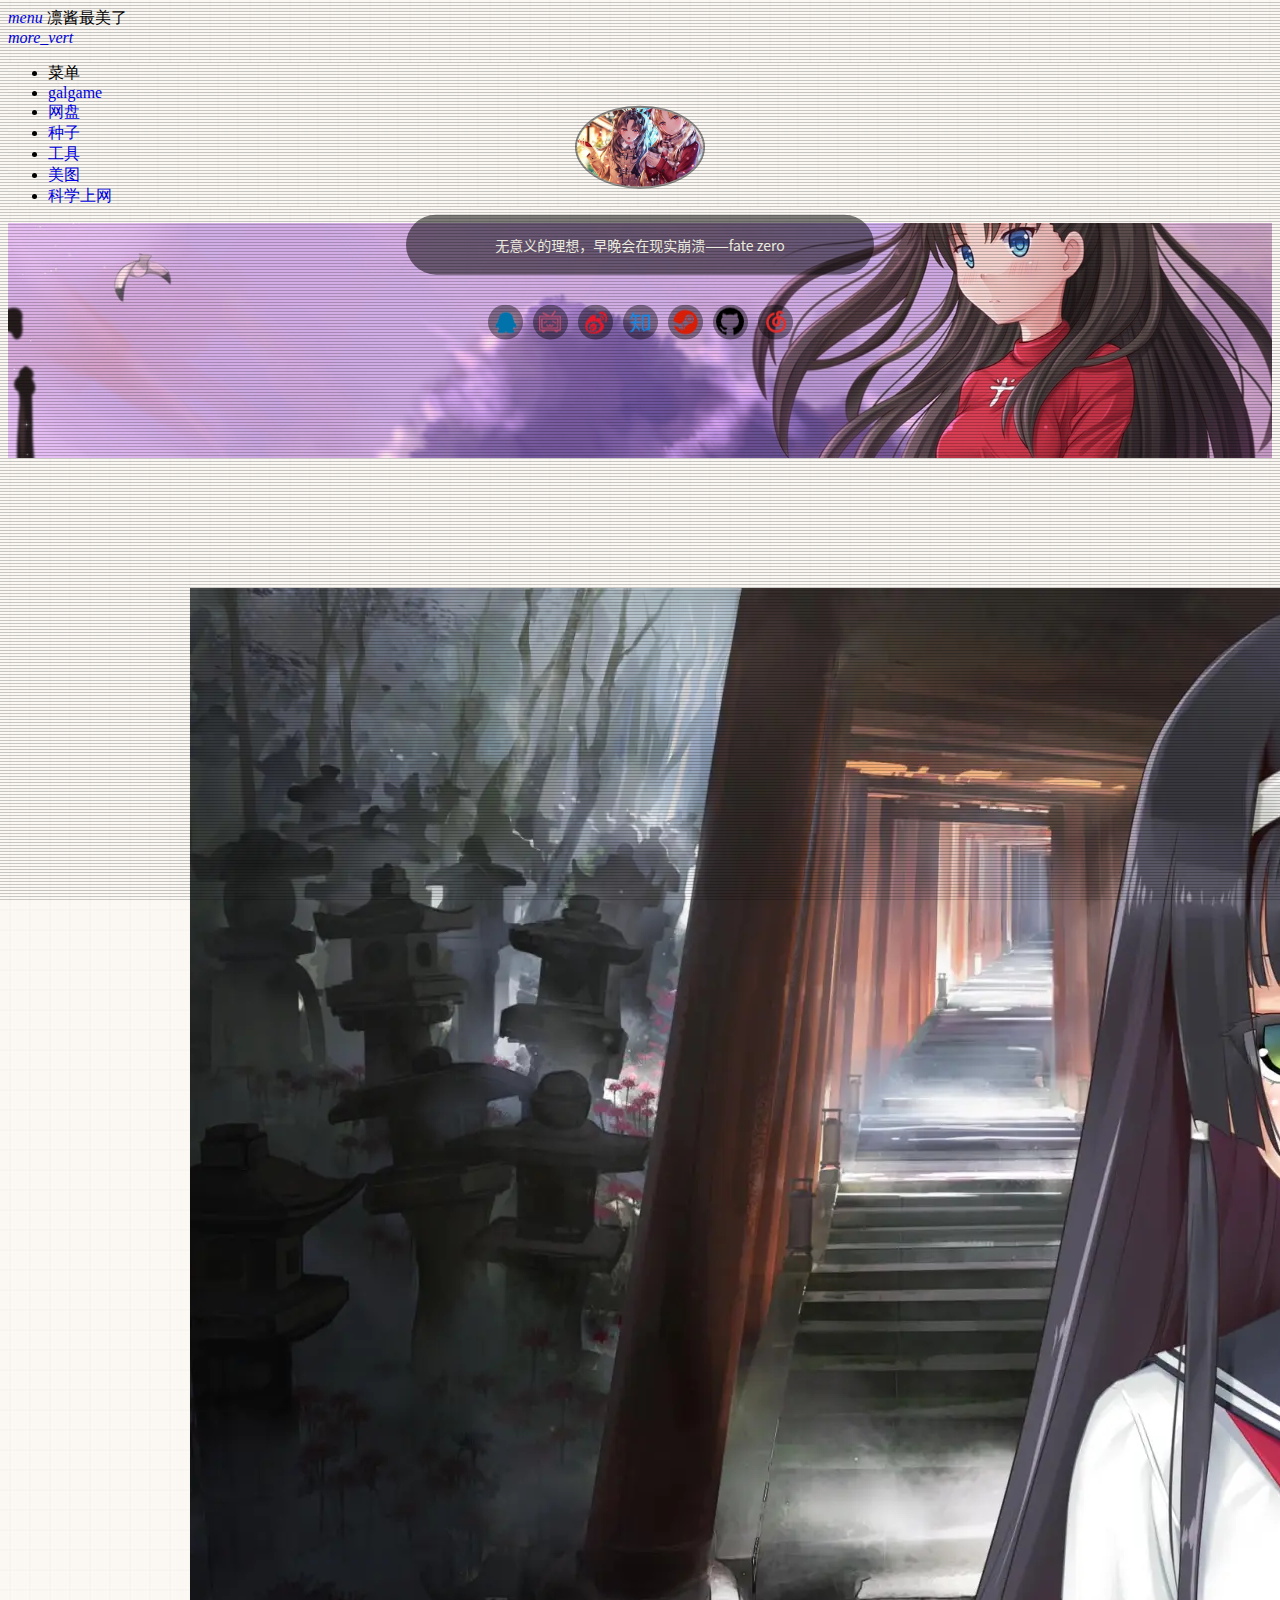
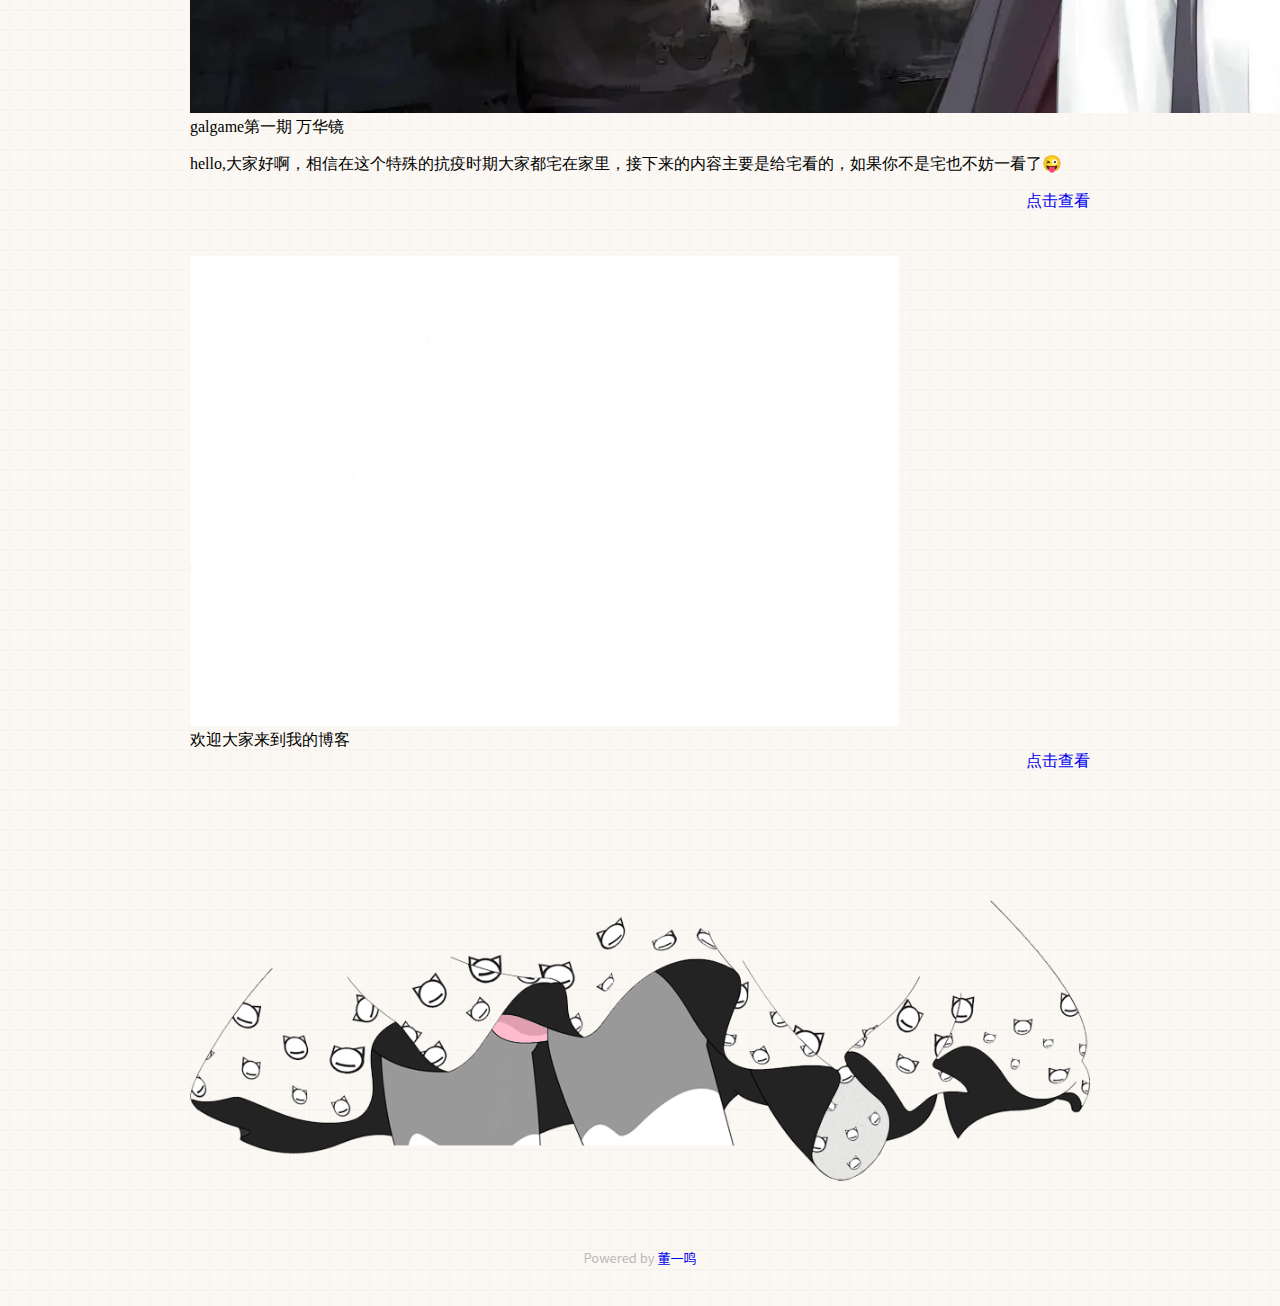
<file: index.html>
<!DOCTYPE html>
<html lang="en">
<head>
    <meta charset="UTF-8">
    <title>凛酱最美了</title>
    <meta name="viewport" content="width=device-width, initial-scale=1.0,maximum-scale=1.0, user-scalable=no"/>
    <meta http-equiv="X-UA-Compatible" content="IE=edge,chrome=1"/>
    <meta name="renderer" content="webkit">
    <meta http-equiv="Cache-Control" content="no-siteapp"/>
    <link rel="stylesheet" href="/styles/main.css">
    <link rel="stylesheet" href="//cdnjs.loli.net/ajax/libs/mdui/0.4.3/css/mdui.min.css">
    <link rel="stylesheet" href="/media/css/index.css">
    <link rel="stylesheet" href="/media/live2d/css/live2d.css" />
    
    <style>
        #centerbg{
            background-image: url(‪C:\Users\dell\Pictures\0 (1).jpg);
        }
    </style>
</head>
<body class=" mdui-loaded">
<header class="mdui-toolbar mdui-color-theme mdui-appbar-fixed mdui-appbar-scroll-toolbar-hide" style="z-index: 1000">
    <a href="javascript:;" mdui-drawer="{target: '#left-drawer',overlay:true}" class="mdui-btn mdui-btn-icon"><i class="mdui-icon material-icons">menu</i></a>
    <span class="mdui-typo-title">凛酱最美了</span>
    <div class="mdui-toolbar-spacer"></div>
<!--    <a href="javascript:history.go(0);" class="mdui-btn mdui-btn-icon"><i class="mdui-icon material-icons">search</i></a>-->
    <a href="javascript:;" class="mdui-btn mdui-btn-icon"><i class="mdui-icon material-icons">more_vert</i></a>
</header>
<div class="meteor">
    <div class="red" style="left:600px;"></div>
    <div class="orange" style="left:700px;"></div>
    <div class="yellow" style="left:900px;"></div>
    <div class="green" style="left:1100px;"></div>
    <div class="cyan" style="left:1260px;"></div>
    <div class="blue" style="left:1400px;"></div>
    <div class="purple" style="left:1500px;"></div>
    <div class="red" style="left:0px;"></div>
    <div class="orange" style="left:100px;"></div>
    <div class="yellow" style="left:300px;"></div>
    <div class="green" style="left:500px;"></div>
    <div class="cyan" style="left:660px;"></div>
    <div class="blue" style="left:800px;"></div>
    <div class="purple" style="left:900px;"></div>
    <div class="red" style="left:1200px;"></div>
    <div class="orange" style="left:1300px;"></div>
    <div class="yellow" style="left:1500px;"></div>
    <div class="green" style="left:1700px;"></div>
    <div class="cyan" style="left:1860px;"></div>
    <div class="blue" style="left:2000px;"></div>
    <div class="purple" style="left:2100px;"></div>
</div>
<div class="mdui-drawer mdui-color-white mdui-drawer-full-height mdui-drawer-close" id="left-drawer">
    <ul class="mdui-list">
        <li class="mdui-subheader">菜单</li>
        
        <li class="mdui-list-item mdui-ripple">
            <a href="/" class="mdui-list-item-content">galgame</a>
        </li>
        
        <li class="mdui-list-item mdui-ripple">
            <a href="/archives" class="mdui-list-item-content">网盘</a>
        </li>
        
        <li class="mdui-list-item mdui-ripple">
            <a href="/tags" class="mdui-list-item-content">种子</a>
        </li>
        
        <li class="mdui-list-item mdui-ripple">
            <a href="/post/about" class="mdui-list-item-content">工具</a>
        </li>
        
        <li class="mdui-list-item mdui-ripple">
            <a href="https://afgh28.github.io/archives" class="mdui-list-item-content">美图</a>
        </li>
        
        <li class="mdui-list-item mdui-ripple">
            <a href="https://afgh28.github.io/archives" class="mdui-list-item-content">科学上网</a>
        </li>
        
    </ul>
</div>

<div class="headertop filter-grid" style="height: auto">
    <figure id="centerbg" class="centerbg" style="">
        <div class="focusinfo">
            <div class="header-tou">
                <a href=">">
                    <img src="/images/avatar.png">
                </a>
            </div>
            <div class="header-info">
                <p>无意义的理想，早晚会在现实崩溃——fate zero</p>
            </div>
            <div class="top-social">
                
                <li>
                    <a href="http://im.qq.com" target="_blank" title="Initiate chat ?">
                        <div class="www" id="qq"></div>
                    </a>
                </li>
                
                
                <li>
                    <a href="http://www.bilibili.com" target="_blank" class="social-bili" title="bilibili">
                        <div class="www" id="bilibili"></div>
                    </a>
                </li>
                
                
                <li>
                    <a href="http://www.weibo.com" target="_blank" class="social-bili" title="weibo">
                        <div class="www" id="weibo"></div>
                    </a>
                </li>
                
                 
                <li>
                    <a href="https://www.zhihu.com" target="_blank" class="social-bili" title="zhihu">
                        <div class="www" id="zhihu"></div>
                    </a>
                </li>
                
                
                <li>
                    <a href="https://store.steampowered.com" target="_blank" class="social-wangyiyun" title="Twitter">
                        <div class="www" id="steam"></div>
                    </a>
                </li>
                
                
                <li>
                    <a href="https://www.github.com" target="_blank" class="social-wangyiyun" title="Twitter">
                        <div class="www" id="github"></div>
                    </a>
                </li>
                
                
                <li>
                    <a href="http://music.163.com" target="_blank" class="social-wangyiyun" title="Twitter">
                        <div class="www" id="wangyiyun"></div>
                    </a>
                </li>
                
                

            </div>
        </div>
    </figure>
</div>
<div class="mdui-container">
    <div class="mdui-row mdui-row-gapless">
        <div class="k-container">
            <div class="head_card-offset"></div>
            <div class="head_card-offset"></div>
            
    <div class="mdui-card">
        <div class="mdui-card-media">
            <img src="https://afgh28.github.io/post-images/galgame-di-yi-qi-wan-hua-jing.webp"/>
            <div class="mdui-card-media-covered">
                <div class="mdui-card-primary">
                    <div class="mdui-card-primary-title">galgame第一期 万华镜</div>
                    <div class="mdui-card-primary-subtitle"><p>hello,大家好啊，相信在这个特殊的抗疫时期大家都宅在家里，接下来的内容主要是给宅看的，如果你不是宅也不妨一看了😜</p>
</div>
                </div>
                <div class="mdui-card-actions" style="float:right;">
                    <a href="https://afgh28.github.io/post/galgame-di-yi-qi-wan-hua-jing/" class="mdui-btn mdui-ripple mdui-ripple-white">点击查看</a>
                </div>
            </div>
        </div>
    </div>
    <div class="head_card-offset"></div>

    <div class="mdui-card">
        <div class="mdui-card-media">
            <img src="https://afgh28.github.io/media/img/bai.jpg"/>
            <div class="mdui-card-media-covered">
                <div class="mdui-card-primary">
                    <div class="mdui-card-primary-title">欢迎大家来到我的博客</div>
                    <div class="mdui-card-primary-subtitle"></div>
                </div>
                <div class="mdui-card-actions" style="float:right;">
                    <a href="https://afgh28.github.io/post/huan-ying-da-jia-lai-dao-wo-de-bo-ke/" class="mdui-btn mdui-ripple mdui-ripple-white">点击查看</a>
                </div>
            </div>
        </div>
    </div>
    <div class="head_card-offset"></div>


        </div>
    </div>
    <div class="mdui-row">
    </div>
</div>
<footer class="mdui-container footer ">
    <div class="head_card-offset"></div>
    <div class="mdui-row mdui-row-gapless">
        <div class="k-container">
            <img width="100%" src="/media/img/skirt.png">
        </div>
    </div>

    <div class="site-info">
        Powered by <a href="https://user.qzone.qq.com/2894162119/infocenter" target="_blank">董一鸣</a>
    </div>
</footer>
<div id="landlord" style="left:5px;bottom:0px;">
    <div class="message" style="opacity:0"></div>
    <canvas id="live2d" width="500" height="560" class="live2d"></canvas>
    <div class="live_talk_input_body">
        <div class="live_talk_input_name_body">
            <input name="name" type="text" class="live_talk_name white_input" id="AIuserName" autocomplete="off" placeholder="你的名字" />
        </div>
        <div class="live_talk_input_text_body">
            <input name="talk" type="text" class="live_talk_talk white_input" id="AIuserText" autocomplete="off" placeholder="要和我聊什么呀？"/>
            <button type="button" class="live_talk_send_btn" id="talk_send">发送</button>
        </div>
    </div>
    <input name="live_talk" id="live_talk" value="1" type="hidden" />
    <div class="live_ico_box">
        <div class="live_ico_item type_info" id="showInfoBtn"></div>
        <div class="live_ico_item type_talk" id="showTalkBtn"></div>
        <div class="live_ico_item type_music" id="musicButton"></div>
        <div class="live_ico_item type_youdu" id="youduButton"></div>
        <div class="live_ico_item type_quit" id="hideButton"></div>
        <input name="live_statu_val" id="live_statu_val" value="0" type="hidden" />
        <audio src="" style="display:none;" id="live2d_bgm" data-bgm="0" preload="none"></audio>
        <input name="live2dBGM" value="https://img.apa70.com/123.mp3" type="hidden">
        <input name="live2dBGM" value="https://img.apa70.com/123.mp3" type="hidden">
        <input id="duType" value="douqilai,l2d_caihong" type="hidden">
    </div>
</div>
<div id="open_live2d">召唤伊斯特瓦尔</div>
<script>
    var message_Path = '/media/live2d/';//资源目录，如果目录不对请更改
    var talkAPI = "";//如果有类似图灵机器人的聊天接口请填写接口路径
</script>
<!--<script src="/media/js/jquery-3.3.1.min.js"></script>-->
<script src="//apps.bdimg.com/libs/jquery/2.1.4/jquery.min.js"></script>
<script type="text/javascript" src="/media/live2d/js/live2d.js"></script>
<script type="text/javascript" src="/media/live2d/js/message.js"></script>

</body>
<script src="//cdnjs.loli.net/ajax/libs/mdui/0.4.3/js/mdui.min.js"></script>
<script src="/media/js/index.js"></script>
</html>
</file>
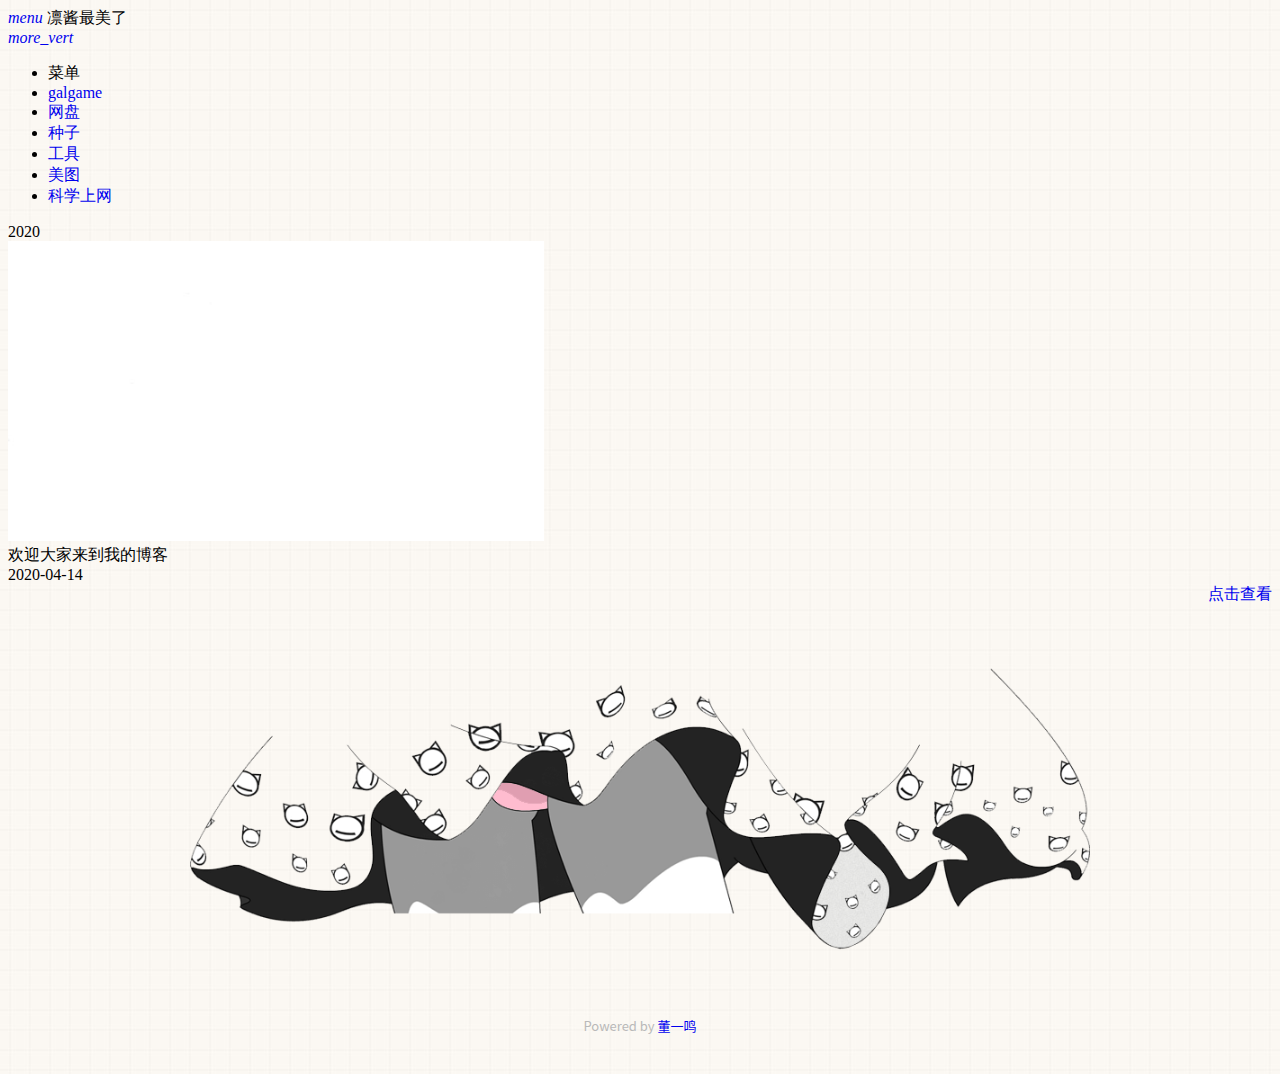
<file: archives/index.html>
<!DOCTYPE html>
<html lang="en">
<head>
    <meta charset="UTF-8">
    <title>凛酱最美了</title>
    <meta name="viewport" content="width=device-width, initial-scale=1.0,maximum-scale=1.0, user-scalable=no"/>
    <meta http-equiv="X-UA-Compatible" content="IE=edge,chrome=1"/>
    <meta name="renderer" content="webkit">
    <meta http-equiv="Cache-Control" content="no-siteapp"/>
    <link rel="stylesheet" href="/styles/main.css">
    <link rel="stylesheet" href="//cdnjs.loli.net/ajax/libs/mdui/0.4.3/css/mdui.min.css">
    <link rel="stylesheet" href="/media/live2d/css/live2d.css" />
    
</head>
<body class=" mdui-appbar-with-toolbar  mdui-theme-primary-pink mdui-theme-accent-pink">
<header class="mdui-toolbar mdui-color-pink mdui-appbar-fixed mdui-appbar-scroll-toolbar-hide" style="z-index: 1000">
    <a href="javascript:;" mdui-drawer="{target: '#left-drawer',overlay:true}" class="mdui-btn mdui-btn-icon"><i class="mdui-icon material-icons">menu</i></a>
    <span class="mdui-typo-title">凛酱最美了</span>
    <div class="mdui-toolbar-spacer"></div>
<!--    <a href="javascript:history.go(0);" class="mdui-btn mdui-btn-icon"><i class="mdui-icon material-icons">search</i></a>-->
    <a href="javascript:;" class="mdui-btn mdui-btn-icon"><i class="mdui-icon material-icons">more_vert</i></a>
</header>

<div class="mdui-drawer mdui-color-white mdui-drawer-full-height mdui-drawer-close" id="left-drawer">
    <ul class="mdui-list">
        <li class="mdui-subheader">菜单</li>
        
        <li class="mdui-list-item mdui-ripple">
            <a href="/" class="mdui-list-item-content">galgame</a>
        </li>
        
        <li class="mdui-list-item mdui-ripple">
            <a href="/archives" class="mdui-list-item-content">网盘</a>
        </li>
        
        <li class="mdui-list-item mdui-ripple">
            <a href="/tags" class="mdui-list-item-content">种子</a>
        </li>
        
        <li class="mdui-list-item mdui-ripple">
            <a href="/post/about" class="mdui-list-item-content">工具</a>
        </li>
        
        <li class="mdui-list-item mdui-ripple">
            <a href="https://afgh28.github.io/archives" class="mdui-list-item-content">美图</a>
        </li>
        
        <li class="mdui-list-item mdui-ripple">
            <a href="https://afgh28.github.io/archives" class="mdui-list-item-content">科学上网</a>
        </li>
        
    </ul>
</div>

<div class="mdui-container">
    <div class="mdui-row">
        <div class="mdui-col-md-10 mdui-col-offset-md-1 ">
            
            
                <div class="mdui-typo-display-1 mdui-m-b-2 mdui-m-l-1">
                    <div class="mdui-row">
                        <div class="mdui-col-xs-12">2020</div>
                    </div>
                    <div class="mdui-row">
                        
                        
                            <div class="mdui-col-xs-6 mdui-p-a-1">
                                <div class="mdui-card">
                                    <div class="mdui-card-media">
                                        <img width=536px height=300px src="/media/img/bai.jpg"/>
                                        <div class="mdui-card-primary">
                                            <div class="mdui-card-primary-title">欢迎大家来到我的博客</div>
                                            <div class="mdui-card-primary-subtitle">2020-04-14</div>
                                        </div>
                                    </div>
                                    <div class="mdui-card-actions" style="float:right;">
                                        <a href="https://afgh28.github.io/post/huan-ying-da-jia-lai-dao-wo-de-bo-ke/" class="mdui-btn mdui-color-theme-accent mdui-ripple">点击查看</a>
                                    </div>
                                </div>
                            </div>
                        
                        
                    </div>
                </div>
            
        </div>
    </div>
    <div class="mdui-row">
        

    </div>
</div>
<footer class="mdui-container footer ">
    <div class="head_card-offset"></div>
    <div class="mdui-row mdui-row-gapless">
        <div class="k-container">
            <img width="100%" src="/media/img/skirt.png">
        </div>
    </div>

    <div class="site-info">
        Powered by <a href="https://user.qzone.qq.com/2894162119/infocenter" target="_blank">董一鸣</a>
    </div>
</footer>
<div id="landlord" style="left:5px;bottom:0px;">
    <div class="message" style="opacity:0"></div>
    <canvas id="live2d" width="500" height="560" class="live2d"></canvas>
    <div class="live_talk_input_body">
        <div class="live_talk_input_name_body">
            <input name="name" type="text" class="live_talk_name white_input" id="AIuserName" autocomplete="off" placeholder="你的名字" />
        </div>
        <div class="live_talk_input_text_body">
            <input name="talk" type="text" class="live_talk_talk white_input" id="AIuserText" autocomplete="off" placeholder="要和我聊什么呀？"/>
            <button type="button" class="live_talk_send_btn" id="talk_send">发送</button>
        </div>
    </div>
    <input name="live_talk" id="live_talk" value="1" type="hidden" />
    <div class="live_ico_box">
        <div class="live_ico_item type_info" id="showInfoBtn"></div>
        <div class="live_ico_item type_talk" id="showTalkBtn"></div>
        <div class="live_ico_item type_music" id="musicButton"></div>
        <div class="live_ico_item type_youdu" id="youduButton"></div>
        <div class="live_ico_item type_quit" id="hideButton"></div>
        <input name="live_statu_val" id="live_statu_val" value="0" type="hidden" />
        <audio src="" style="display:none;" id="live2d_bgm" data-bgm="0" preload="none"></audio>
        <input name="live2dBGM" value="https://img.apa70.com/123.mp3" type="hidden">
        <input name="live2dBGM" value="https://img.apa70.com/123.mp3" type="hidden">
        <input id="duType" value="douqilai,l2d_caihong" type="hidden">
    </div>
</div>
<div id="open_live2d">召唤伊斯特瓦尔</div>
<script>
    var message_Path = '/media/live2d/';//资源目录，如果目录不对请更改
    var talkAPI = "";//如果有类似图灵机器人的聊天接口请填写接口路径
</script>
<!--<script src="/media/js/jquery-3.3.1.min.js"></script>-->
<script src="//apps.bdimg.com/libs/jquery/2.1.4/jquery.min.js"></script>
<script type="text/javascript" src="/media/live2d/js/live2d.js"></script>
<script type="text/javascript" src="/media/live2d/js/message.js"></script>

</body>
<script src="//cdnjs.loli.net/ajax/libs/mdui/0.4.3/js/mdui.min.js"></script>
</html>
</file>
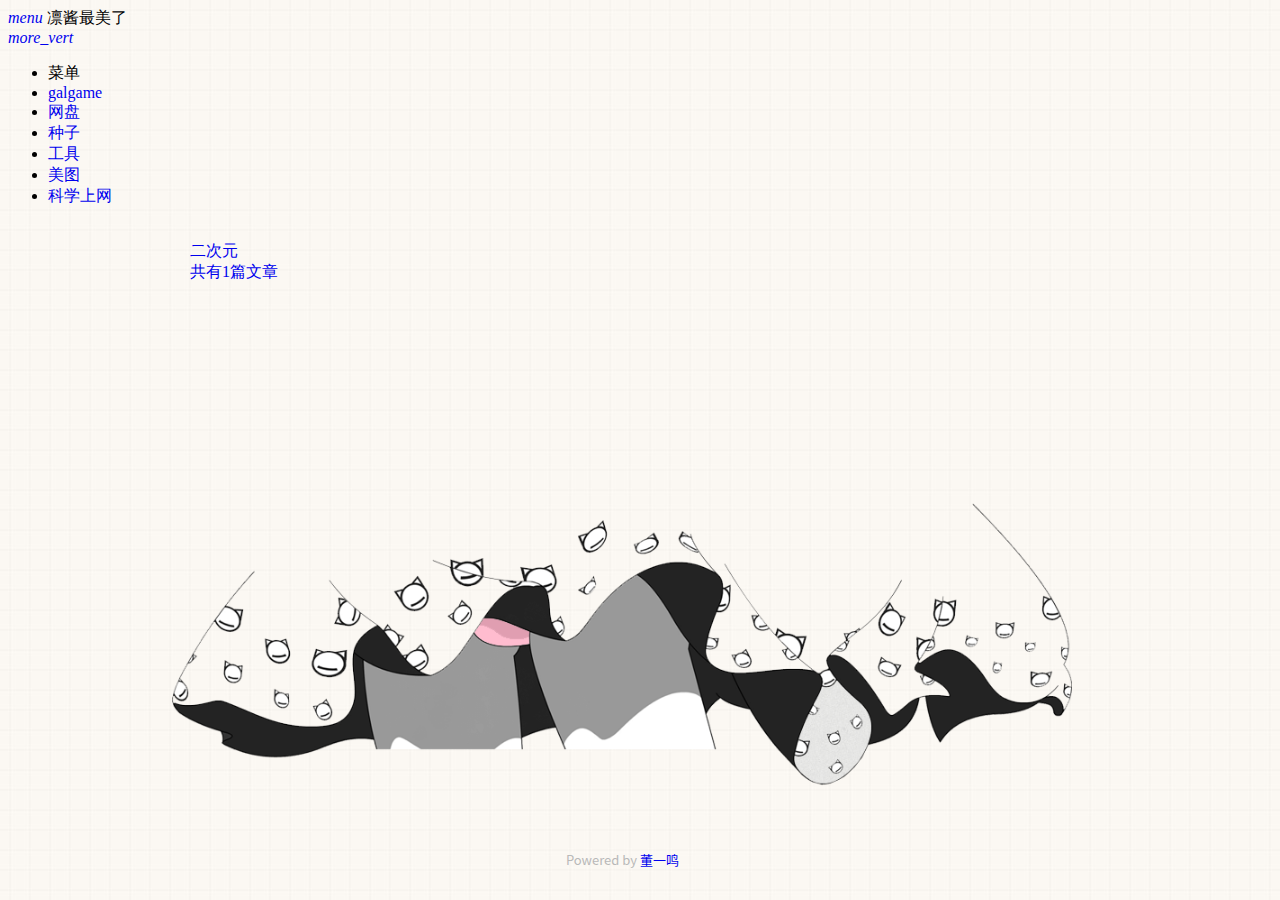
<file: tags/index.html>
<!DOCTYPE html>
<html lang="en">
<head>
    <meta charset="UTF-8">
    <title>凛酱最美了</title>
    <meta name="viewport" content="width=device-width, initial-scale=1.0,maximum-scale=1.0, user-scalable=no"/>
    <meta http-equiv="X-UA-Compatible" content="IE=edge,chrome=1"/>
    <meta name="renderer" content="webkit">
    <meta http-equiv="Cache-Control" content="no-siteapp"/>
    <link rel="stylesheet" href="/styles/main.css">
    <link rel="stylesheet" href="//cdnjs.loli.net/ajax/libs/mdui/0.4.3/css/mdui.min.css">
    <link rel="stylesheet" href="/media/css/tags.css">
    <link rel="stylesheet" href="/media/live2d/css/live2d.css" />
    
</head>
<body class=" mdui-appbar-with-toolbar  mdui-theme-primary-pink mdui-theme-accent-pink">
        <header class="mdui-toolbar mdui-color-pink mdui-appbar-fixed mdui-appbar-scroll-toolbar-hide" style="z-index: 1000">
    <a href="javascript:;" mdui-drawer="{target: '#left-drawer',overlay:true}" class="mdui-btn mdui-btn-icon"><i class="mdui-icon material-icons">menu</i></a>
    <span class="mdui-typo-title">凛酱最美了</span>
    <div class="mdui-toolbar-spacer"></div>
<!--    <a href="javascript:history.go(0);" class="mdui-btn mdui-btn-icon"><i class="mdui-icon material-icons">search</i></a>-->
    <a href="javascript:;" class="mdui-btn mdui-btn-icon"><i class="mdui-icon material-icons">more_vert</i></a>
</header>

        <div class="mdui-drawer mdui-color-white mdui-drawer-full-height mdui-drawer-close" id="left-drawer">
    <ul class="mdui-list">
        <li class="mdui-subheader">菜单</li>
        
        <li class="mdui-list-item mdui-ripple">
            <a href="/" class="mdui-list-item-content">galgame</a>
        </li>
        
        <li class="mdui-list-item mdui-ripple">
            <a href="/archives" class="mdui-list-item-content">网盘</a>
        </li>
        
        <li class="mdui-list-item mdui-ripple">
            <a href="/tags" class="mdui-list-item-content">种子</a>
        </li>
        
        <li class="mdui-list-item mdui-ripple">
            <a href="/post/about" class="mdui-list-item-content">工具</a>
        </li>
        
        <li class="mdui-list-item mdui-ripple">
            <a href="https://afgh28.github.io/archives" class="mdui-list-item-content">美图</a>
        </li>
        
        <li class="mdui-list-item mdui-ripple">
            <a href="https://afgh28.github.io/archives" class="mdui-list-item-content">科学上网</a>
        </li>
        
    </ul>
</div>

        <br>
        <div class="mdui-container">
            <div class="mdui-row mdui-row-gapless">
                <div class="k-container">
                    <div class="mdui-row">
                        
                        <div class="mdui-col mdui-p-a-1">
                            <article class="archives-list mdui-shadow-15  mdui-hoverable mdui-color-white ">
                                <a href="https://afgh28.github.io/tag/zdtHu-Yg8/">
                                    <div class="mdui-p-a-2">
                                        <div class="mdui-typo-headline mdui-text-truncate index-list-title mdui-m-b-3 mdui-text-color-theme">二次元</div>
                                        <div class="mdui-typo-title mdui-m-t-1 mdui-text-color-blue-grey-200">共有1篇文章</div>
                                    </div>
                                </a>
                            </article>
                        </div>
                        
                    </div>
                </div>
            </div>
        </div>
        <footer class="mdui-container footer ">
    <div class="head_card-offset"></div>
    <div class="mdui-row mdui-row-gapless">
        <div class="k-container">
            <img width="100%" src="/media/img/skirt.png">
        </div>
    </div>

    <div class="site-info">
        Powered by <a href="https://user.qzone.qq.com/2894162119/infocenter" target="_blank">董一鸣</a>
    </div>
</footer>
<div id="landlord" style="left:5px;bottom:0px;">
    <div class="message" style="opacity:0"></div>
    <canvas id="live2d" width="500" height="560" class="live2d"></canvas>
    <div class="live_talk_input_body">
        <div class="live_talk_input_name_body">
            <input name="name" type="text" class="live_talk_name white_input" id="AIuserName" autocomplete="off" placeholder="你的名字" />
        </div>
        <div class="live_talk_input_text_body">
            <input name="talk" type="text" class="live_talk_talk white_input" id="AIuserText" autocomplete="off" placeholder="要和我聊什么呀？"/>
            <button type="button" class="live_talk_send_btn" id="talk_send">发送</button>
        </div>
    </div>
    <input name="live_talk" id="live_talk" value="1" type="hidden" />
    <div class="live_ico_box">
        <div class="live_ico_item type_info" id="showInfoBtn"></div>
        <div class="live_ico_item type_talk" id="showTalkBtn"></div>
        <div class="live_ico_item type_music" id="musicButton"></div>
        <div class="live_ico_item type_youdu" id="youduButton"></div>
        <div class="live_ico_item type_quit" id="hideButton"></div>
        <input name="live_statu_val" id="live_statu_val" value="0" type="hidden" />
        <audio src="" style="display:none;" id="live2d_bgm" data-bgm="0" preload="none"></audio>
        <input name="live2dBGM" value="https://img.apa70.com/123.mp3" type="hidden">
        <input name="live2dBGM" value="https://img.apa70.com/123.mp3" type="hidden">
        <input id="duType" value="douqilai,l2d_caihong" type="hidden">
    </div>
</div>
<div id="open_live2d">召唤伊斯特瓦尔</div>
<script>
    var message_Path = '/media/live2d/';//资源目录，如果目录不对请更改
    var talkAPI = "";//如果有类似图灵机器人的聊天接口请填写接口路径
</script>
<!--<script src="/media/js/jquery-3.3.1.min.js"></script>-->
<script src="//apps.bdimg.com/libs/jquery/2.1.4/jquery.min.js"></script>
<script type="text/javascript" src="/media/live2d/js/live2d.js"></script>
<script type="text/javascript" src="/media/live2d/js/message.js"></script>

</body>
<script src="//cdnjs.loli.net/ajax/libs/mdui/0.4.3/js/mdui.min.js"></script>
</html>
</file>
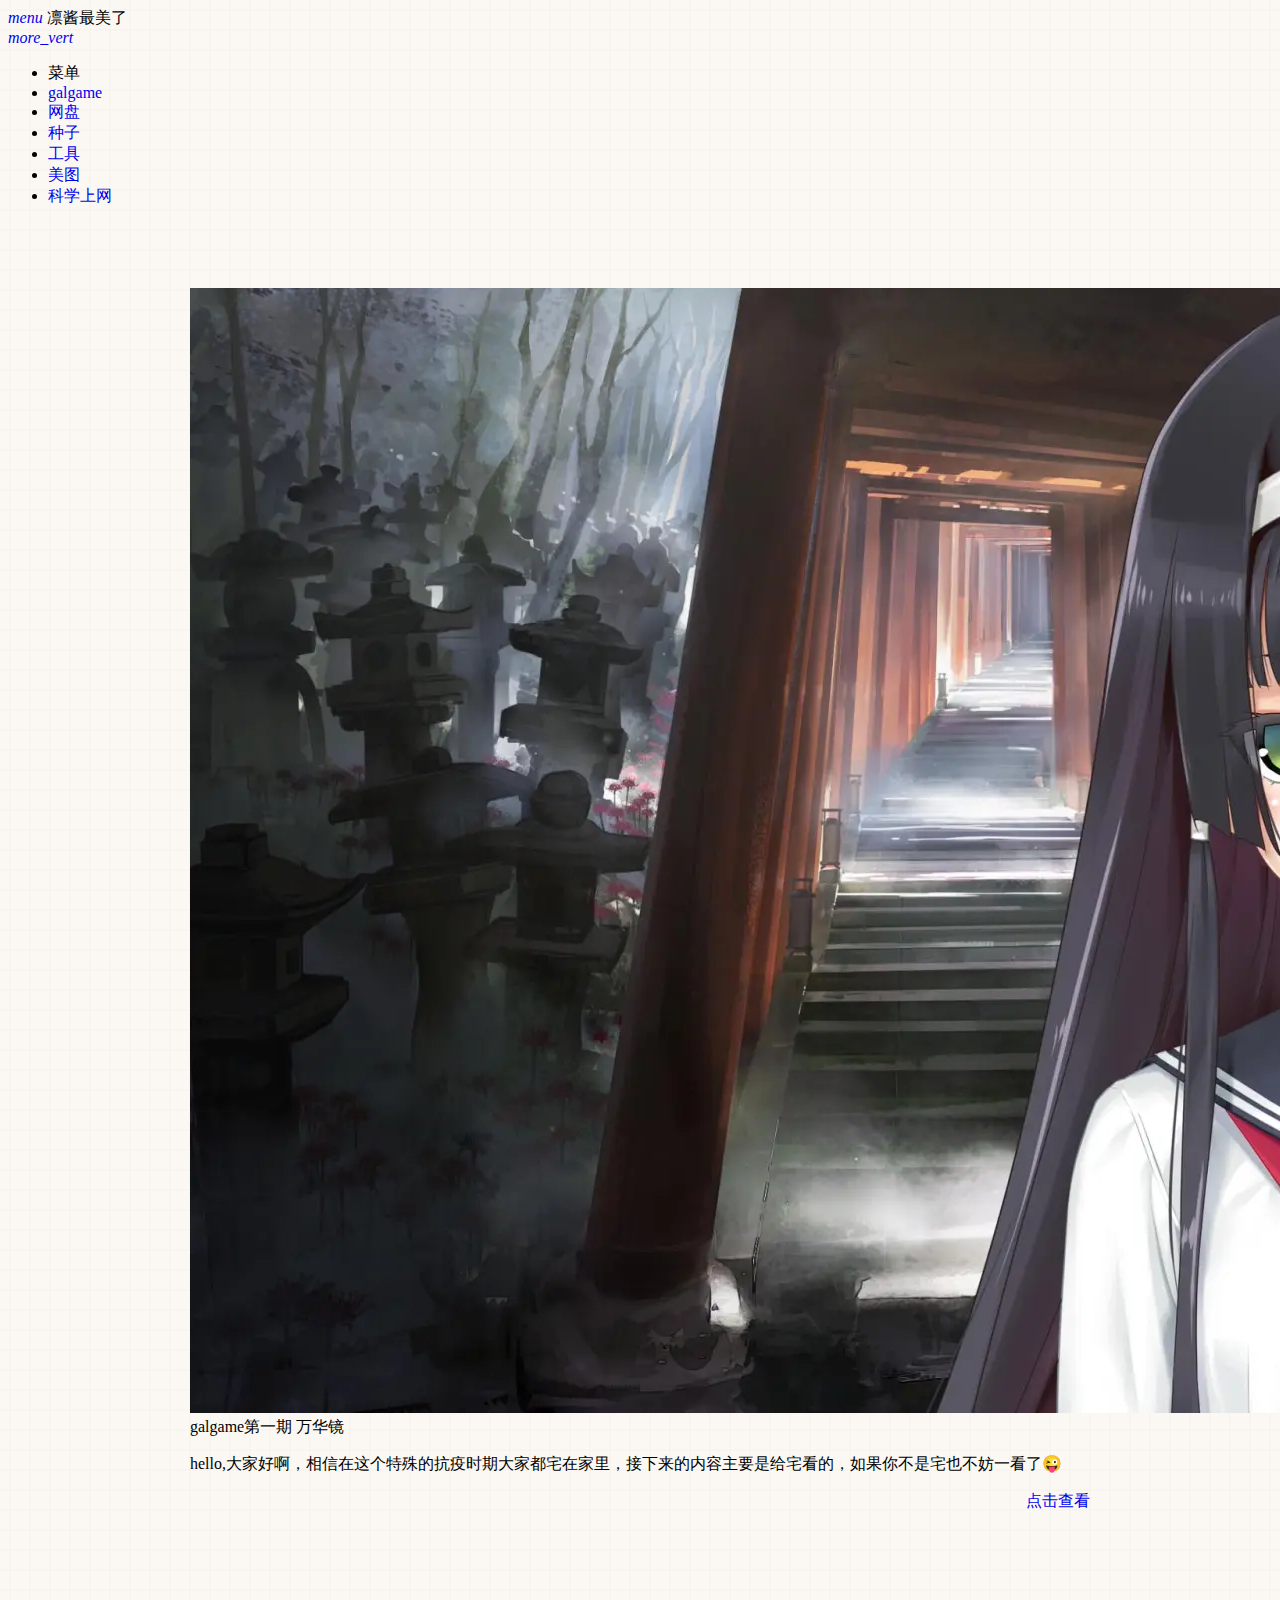
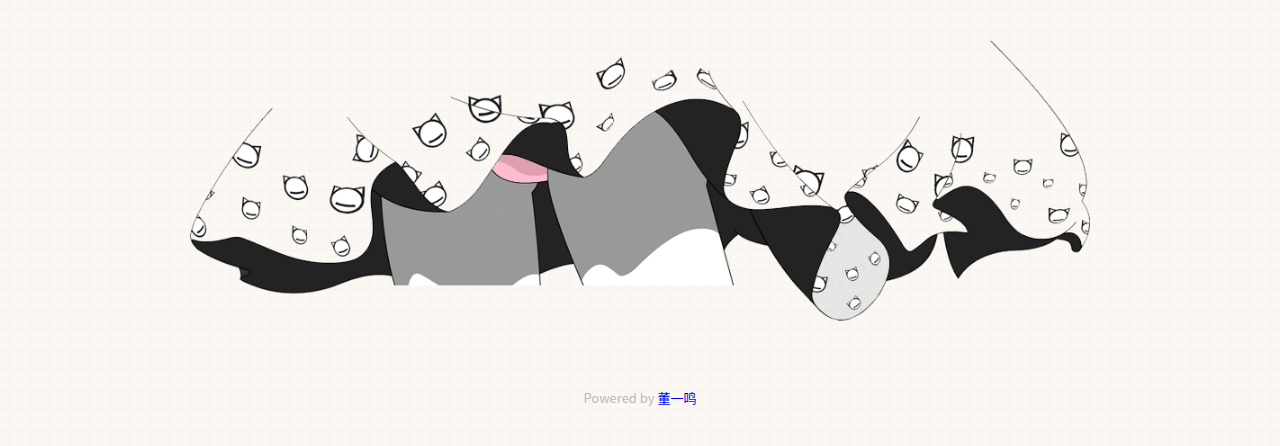
<file: tag/zdtHu-Yg8/index.html>
<!DOCTYPE html>
<html lang="en">
<head>
    <meta charset="UTF-8">
    <title>凛酱最美了</title>
    <meta name="viewport" content="width=device-width, initial-scale=1.0,maximum-scale=1.0, user-scalable=no"/>
    <meta http-equiv="X-UA-Compatible" content="IE=edge,chrome=1"/>
    <meta name="renderer" content="webkit">
    <meta http-equiv="Cache-Control" content="no-siteapp"/>
    <link rel="stylesheet" href="/styles/main.css">
    <link rel="stylesheet" href="//cdnjs.loli.net/ajax/libs/mdui/0.4.3/css/mdui.min.css">
    <link rel="stylesheet" href="/media/live2d/css/live2d.css" />
    
</head>
<body class=" mdui-appbar-with-toolbar  mdui-theme-primary-pink mdui-theme-accent-pink">
        <header class="mdui-toolbar mdui-color-pink mdui-appbar-fixed mdui-appbar-scroll-toolbar-hide" style="z-index: 1000">
    <a href="javascript:;" mdui-drawer="{target: '#left-drawer',overlay:true}" class="mdui-btn mdui-btn-icon"><i class="mdui-icon material-icons">menu</i></a>
    <span class="mdui-typo-title">凛酱最美了</span>
    <div class="mdui-toolbar-spacer"></div>
<!--    <a href="javascript:history.go(0);" class="mdui-btn mdui-btn-icon"><i class="mdui-icon material-icons">search</i></a>-->
    <a href="javascript:;" class="mdui-btn mdui-btn-icon"><i class="mdui-icon material-icons">more_vert</i></a>
</header>

        <div class="mdui-drawer mdui-color-white mdui-drawer-full-height mdui-drawer-close" id="left-drawer">
    <ul class="mdui-list">
        <li class="mdui-subheader">菜单</li>
        
        <li class="mdui-list-item mdui-ripple">
            <a href="/" class="mdui-list-item-content">galgame</a>
        </li>
        
        <li class="mdui-list-item mdui-ripple">
            <a href="/archives" class="mdui-list-item-content">网盘</a>
        </li>
        
        <li class="mdui-list-item mdui-ripple">
            <a href="/tags" class="mdui-list-item-content">种子</a>
        </li>
        
        <li class="mdui-list-item mdui-ripple">
            <a href="/post/about" class="mdui-list-item-content">工具</a>
        </li>
        
        <li class="mdui-list-item mdui-ripple">
            <a href="https://afgh28.github.io/archives" class="mdui-list-item-content">美图</a>
        </li>
        
        <li class="mdui-list-item mdui-ripple">
            <a href="https://afgh28.github.io/archives" class="mdui-list-item-content">科学上网</a>
        </li>
        
    </ul>
</div>

        <div class="mdui-container">
            <div class="mdui-row mdui-row-gapless">
                <div class="k-container">
                    <div class="head_card-offset"></div>
                    
    <div class="mdui-card">
        <div class="mdui-card-media">
            <img src="https://afgh28.github.io/post-images/galgame-di-yi-qi-wan-hua-jing.webp"/>
            <div class="mdui-card-media-covered">
                <div class="mdui-card-primary">
                    <div class="mdui-card-primary-title">galgame第一期 万华镜</div>
                    <div class="mdui-card-primary-subtitle"><p>hello,大家好啊，相信在这个特殊的抗疫时期大家都宅在家里，接下来的内容主要是给宅看的，如果你不是宅也不妨一看了😜</p>
</div>
                </div>
                <div class="mdui-card-actions" style="float:right;">
                    <a href="https://afgh28.github.io/post/galgame-di-yi-qi-wan-hua-jing/" class="mdui-btn mdui-ripple mdui-ripple-white">点击查看</a>
                </div>
            </div>
        </div>
    </div>
    <div class="head_card-offset"></div>


                </div>
            </div>
            <div class="mdui-row mdui-row-gapless">
                <div class="k-container">
                    

                </div>
            </div>
        </div>
        <footer class="mdui-container footer ">
    <div class="head_card-offset"></div>
    <div class="mdui-row mdui-row-gapless">
        <div class="k-container">
            <img width="100%" src="/media/img/skirt.png">
        </div>
    </div>

    <div class="site-info">
        Powered by <a href="https://user.qzone.qq.com/2894162119/infocenter" target="_blank">董一鸣</a>
    </div>
</footer>
<div id="landlord" style="left:5px;bottom:0px;">
    <div class="message" style="opacity:0"></div>
    <canvas id="live2d" width="500" height="560" class="live2d"></canvas>
    <div class="live_talk_input_body">
        <div class="live_talk_input_name_body">
            <input name="name" type="text" class="live_talk_name white_input" id="AIuserName" autocomplete="off" placeholder="你的名字" />
        </div>
        <div class="live_talk_input_text_body">
            <input name="talk" type="text" class="live_talk_talk white_input" id="AIuserText" autocomplete="off" placeholder="要和我聊什么呀？"/>
            <button type="button" class="live_talk_send_btn" id="talk_send">发送</button>
        </div>
    </div>
    <input name="live_talk" id="live_talk" value="1" type="hidden" />
    <div class="live_ico_box">
        <div class="live_ico_item type_info" id="showInfoBtn"></div>
        <div class="live_ico_item type_talk" id="showTalkBtn"></div>
        <div class="live_ico_item type_music" id="musicButton"></div>
        <div class="live_ico_item type_youdu" id="youduButton"></div>
        <div class="live_ico_item type_quit" id="hideButton"></div>
        <input name="live_statu_val" id="live_statu_val" value="0" type="hidden" />
        <audio src="" style="display:none;" id="live2d_bgm" data-bgm="0" preload="none"></audio>
        <input name="live2dBGM" value="https://img.apa70.com/123.mp3" type="hidden">
        <input name="live2dBGM" value="https://img.apa70.com/123.mp3" type="hidden">
        <input id="duType" value="douqilai,l2d_caihong" type="hidden">
    </div>
</div>
<div id="open_live2d">召唤伊斯特瓦尔</div>
<script>
    var message_Path = '/media/live2d/';//资源目录，如果目录不对请更改
    var talkAPI = "";//如果有类似图灵机器人的聊天接口请填写接口路径
</script>
<!--<script src="/media/js/jquery-3.3.1.min.js"></script>-->
<script src="//apps.bdimg.com/libs/jquery/2.1.4/jquery.min.js"></script>
<script type="text/javascript" src="/media/live2d/js/live2d.js"></script>
<script type="text/javascript" src="/media/live2d/js/message.js"></script>

    </body>
<script src="//cdnjs.loli.net/ajax/libs/mdui/0.4.3/js/mdui.min.js"></script>
</html>
</file>
<file: styles/main.css>
body {
  background: #edeff0 url(../media/img/bg_01.jpg);
}
a {
  text-decoration: none;
}
.k-container {
  margin: 0 auto;
  width: 100%;
  max-width: 900px;
  flex-shrink: 0;
}
.head_card-offset {
  padding-top: 65px;
}
.site-info {
  position: relative;
  padding: 2.5%;
  text-align: center;
  font-size: 13px;
  color: #B9B9B9;
  font-family: -apple-system, BlinkMacSystemFont, Helvetica Neue, PingFang SC, Microsoft YaHei, Source Han Sans SC, Noto Sans CJK SC, WenQuanYi Micro Hei, sans-serif;
}
.doc-footer-nav {
  height: 96px;
}
.doc-footer-nav-left {
  text-align: left;
}
.doc-footer-nav-left,
.doc-footer-nav-right {
  height: 96px;
}
.doc-footer-nav-text {
  box-sizing: border-box;
  display: inline-block;
  font-size: 20px;
  font-weight: 500;
  -webkit-font-smoothing: antialiased;
  height: 100%;
  line-height: 24px;
  padding-top: 24px;
  width: 100%;
}
.doc-footer-nav-left .mdui-icon {
  float: left;
  margin-right: 10px;
}
.doc-footer-nav-text .mdui-icon {
  padding-top: 23px;
  width: 24px;
}
.doc-footer-nav-text .doc-footer-nav-direction {
  font-size: 15px;
  line-height: 18px;
  margin-bottom: 1px;
  opacity: 0.55;
}
.doc-footer-nav-left .doc-footer-nav-chapter {
  margin-left: 34px;
}
.doc-footer-nav-right .mdui-icon {
  float: right;
  margin-left: 10px;
}
.doc-footer-nav-right {
  text-align: right;
}
.doc-footer-nav-left,
.doc-footer-nav-right {
  height: 96px;
}
.doc-footer-nav-text {
  box-sizing: border-box;
  display: inline-block;
  font-size: 20px;
  font-weight: 500;
  -webkit-font-smoothing: antialiased;
  height: 100%;
  line-height: 24px;
  padding-top: 24px;
  width: 100%;
}
.doc-footer-nav-text .doc-footer-nav-direction {
  font-size: 15px;
  line-height: 18px;
  margin-bottom: 1px;
  opacity: 0.55;
}
.doc-footer-nav-right .doc-footer-nav-chapter {
  margin-right: 34px;
}

    .header {background-image: url(‪C:\Users\dell\Pictures\0 (1).jpg);}
    .index-img{ background-image: url(‪C:\Users\dell\Pictures\0 (1).jpg);}
</file>
<file: media/css/index.css>
.mdui-drawer{
    background-color: #edeff0;
    background: url(../img/bg_01.jpg);
}

.head_card-offset{
    padding-top: 65px;
}

/*.centerbg:before{
    content: ' ';
    position: fixed;
    z-index: -1;
    top: 0;
    right: 0;
    bottom: 0;
    left: 0;
    background: url(../img/centerbg.jpg) center 0 no-repeat;
    background-size: cover;
}*/

.centerbg{
    background-image: url(../img/centerbg.jpg);
    margin:0;
    background-attachment: fixed;
    background-size: cover;
    background-position: 80%;
}

.focusinfo {
    position: relative;
    max-width: 800px;
    padding: 0 10px;
    top: 49.3%;
    left: 50%;
    /*transform: translate(-50%,-50%);*/
    -webkit-transform: translate(-50%, -50%);
    text-align: center;
    z-index: 99;
    /*-webkit-transition: .4s ease all;*/
    /*-moz-transition: .4s ease all;*/
    /*-o-transition: .4s ease all;*/
    transition: .4s ease all;
}

.focusinfo .header-tou img {
    box-shadow: inset 0 0 10px #000;
    padding: 5px;
    opacity: 1;
    transform: rotate(0deg);
    -webkit-transform: rotate(0deg);
    -moz-transform: rotate(0deg);
    -o-transform: rotate(0deg);
    -ms-transform: rotate(0deg);
    transition: all ease 1s;
    -webkit-transition: all ease 1s;
    -moz-transition: all ease 1s;
    -o-transition: all ease 1s;
    width: 130px;
    height: auto;
    padding: 2px;
    border-radius: 100%;
}

.header-info {
    width: 60%;
    margin: auto;
    font-size: 14px;
    color: #EAEADF;
    background: rgba(0, 0, 0, 0.5);
    padding: 15px 25px;
    margin-top: 22px;
    font-family: -apple-system,BlinkMacSystemFont,Helvetica Neue,PingFang SC,Microsoft YaHei,Source Han Sans SC,Noto Sans CJK SC,WenQuanYi Micro Hei,sans-serif;
    letter-spacing: 0;
    line-height: 30px;
    border-radius: 50px;
}

.header-info p {
    margin: 0;
}

.top-social {
    height: 32px;
    margin-top: 30px;
    margin-left: 10px;
    list-style: none;
    display: inline-block;
    font-family: -apple-system,BlinkMacSystemFont,Helvetica Neue,PingFang SC,Microsoft YaHei,Source Han Sans SC,Noto Sans CJK SC,WenQuanYi Micro Hei,sans-serif;
}

.top-social li {
    float: left;
    margin-right: 10px;
}

.www {
    width: 35px;
    height: 35px;
    background: rgba(0,0,0,0.4);
    border-radius: 100%;
}

*{
    box-sizing: border-box;
}

#qq {
    background-image: url(../img/icons.png);
    background-position: -290px -35px;
}

#bilibili {
    background-image: url(../img/icons.png);
    background-position: -150px 0px;
}
#zhihu{
    background-image: url(../img/icons.png);
    background-position: -223px -144px;
}
#steam {
    background-image: url(../img/icons.png);
    background-position: -150px -144px;
}
#weibo{
    background-image: url(../img/icons.png);
    background-position: -185px -70px;
}

#github{
    background-image: url(../img/icons.png);
    background-position: -258px -144px
}

#wangyiyun{
    background-image: url(../img/icons.png);
    background-position: -291px -144px
}

#qidian{
    background-image: url(../img/icons.png);
    background-position: -322px -144px
}

.site-info {
    position: relative;
    padding: 2.5%;
    text-align: center;
    font-size: 13px;
    color: #B9B9B9;
    font-family: -apple-system,BlinkMacSystemFont,Helvetica Neue,PingFang SC,Microsoft YaHei,Source Han Sans SC,Noto Sans CJK SC,WenQuanYi Micro Hei,sans-serif;

}

.headertop.filter-grid::before
{
    content: "";
    position: absolute;
    top: 0;
    bottom: 0;
    left: 0;
    right: 0;
    z-index: 3;
    background-attachment: fixed;
    background-image: url(../img/grid.png);
}

/* 首页流星 */
.meteor {
    width: 100%;
    height: 100vh;
    position: absolute;
    top: 0;
    left: 0;
    overflow: hidden;
}
.meteor div {
    width:4px;
    height:4px;
    position:relative;
    border-radius:4px;
    opacity:0;
    z-index: 11;
}
.meteor div:after {
    width:100px;
    height:100px;
    content:"";
    display:block;
    transform:rotate(45deg);
    position:relative;
    top:-48px;
    left:22px
}
.meteor .red {
    background:#ff3030;
    top:0;
    left:600px;
    animation:meteor 1.95s infinite linear;
    animation-delay:.15s;
}
.meteor .red:after {
    border-left:1px solid #ff3030
}
.meteor .orange {
    background:#cd6600;
    top:30px;
    left:700px;
    animation:meteor 2.25s infinite linear;
    animation-delay:.35s;
}
.meteor .orange:after {
    border-left:1px solid #cd6600
}
.meteor .yellow {
    background:#ffd700;
    top:20px;
    left:900px;
    animation:meteor 2s infinite linear;
    animation-delay:.55s
}
.meteor .yellow:after {
    border-left:1px solid #ffd700
}
.meteor .green {
    background:#7fff00;
    top:0;
    left:1100px;
    animation:meteor 2.3s infinite linear;
    animation-delay:.75s
}
.meteor .green:after {
    border-left:1px solid #7fff00
}
.meteor .cyan {
    background:#6ca6cd;
    top:30px;
    left:1260px;
    animation:meteor 2.05s infinite linear;
    animation-delay:.95s
}
.meteor .cyan:after {
    border-left:1px solid #6ca6cd
}
.meteor .blue {
    background:#4169e1;
    top:40px;
    left:1400px;
    animation:meteor 1.55s infinite linear;
    animation-delay:1.15s
}
.meteor .blue:after {
    border-left:1px solid #4169e1
}
.meteor .purple {
    background:#9932cc;
    top:20px;
    left:1500px;
    animation:meteor 2.3s infinite linear;
    animation-delay:1.85s
}
.meteor .purple:after {
    border-left:1px solid #9932cc
}
@keyframes meteor {
    0% {
        opacity:0;
        transform:scale(0) translate(0, 0)
    }
    50% {
        opacity:1;
        transform:scale(1) translate(-30vh, 30vh)
    }
    100% {
        opacity:0;
        transform:scale(1) translate(-100vh, 100vh)
    }
}

/*
    background-image: url(https://myblogpic.b0.upaiyun.com/2018/04/2018040713220825.jpg);
    height: 973px;
    margin: 0;
    height: 300px;
    background-attachment: scroll;
    background-size: cover;
*/
</file>
<file: media/live2d/css/live2d.css>
#landlord {
    user-select: none;
    position: fixed;
    left: 5px;
    bottom: 0;
    width: 250px;
    height: 280px;
    z-index: 10000;
    font-size: 0;
    /*transition: all .3s ease-in-out;*/
	display:none;
}
#open_live2d{
	border: 2px solid rgba(75,127,199,0.9);
    border-radius: 2px;
    background-color: rgba(74, 59, 114,0.9);
	padding:2px 10px;
	color:#fff;
	height:24px;
	line-height:24px;
	font-size:12px;
	position:fixed;
	right:5px;
	bottom:5px;
	z-index:10000;
	cursor:pointer;
	display:none;
}
#showInfoBtn{
 	display:none;
}
#live2d {
	width: 250px;
    height: 280px;
    position: relative;
	z-index:3;
}

.message {
    opacity: 0;
    color: #fff;
	box-sizing: border-box;
    width: 250px;
    height: auto;
    margin: auto;
    padding: 7px;
    bottom: 280px;
    left: 0px;
    text-align: center;
    border: 2px solid rgba(75,127,199,0.9);
    border-radius: 5px;
    background-color: rgba(74, 59, 114,0.9);
    font-size: 13px;
    font-weight: 400;
    text-overflow: ellipsis;
    text-transform: uppercase;
    overflow: hidden;
    position: absolute;
    /*animation-delay: 5s;
    animation-duration: 50s;
    animation-iteration-count: infinite;
    animation-name: shake;
    animation-timing-function: ease-in-out;*/
}
.live_talk_input_body{
	position:absolute;
	bottom:15px;
	left:0;
	width:250px;
	display:none;
	z-index:4;
}
.live_talk_input_text_body{
	width:250px;
	box-sizing:border-box;
	height:28px;
	border: 2px solid rgb(223, 179, 241);
    border-radius: 5px;
    background-color: rgba(74, 59, 114,0.9);
}
.live_talk_input_name_body{
	width:70px;
	box-sizing:border-box;
	height:24px;
	border: 2px solid rgb(223, 179, 241);
    border-radius: 5px;
    background-color: rgba(74, 59, 114,0.9);
	margin-bottom:3px;
}
.live_talk_name{
	background-color:transparent;
	border:0px;
	margin:0;
	width:66px;
	height:20px;
	line-height:20px;
	text-align:center;
	font-size:12px;
	color:#fff;
	outline:none;
	box-sizing:border-box;
	padding:0 3px;
}
.live_talk_talk{
	background-color:transparent;
	border:0px;
	margin:0;
	width:206px;
	height:24px;
	line-height:24px;
	text-align:left;
	font-size:12px;
	color:#fff;
	outline:none;
	box-sizing:border-box;
	padding:0 3px;
	float:left;
}
.live_talk_send_btn{
	background-color:transparent;
	color:#fff;
	border:0px;
	cursor:pointer;
	padding:0 4px;
	border-left:1px solid #fff;
	font-size:12px;
	float:right;
	height:18px;
	line-height:18px;
	outline:none;
	margin:3px 0 0 0;
}
.white_input:-moz-placeholder { /* Mozilla Firefox 4 to 18 */
    color: #E4E4E4;  
	opacity: 1;
}
 
.white_input::-moz-placeholder {  /* Mozilla Firefox 19+*/ 
    color: #E4E4E4;
	opacity: 1;
}
 
.white_input:-ms-input-placeholder {
    color: #E4E4E4;
}
 
.white_input::-webkit-input-placeholder {
    color: #E4E4E4;
}


.hide-button {
    position: absolute;
    top: 10px;
    right: 0;
    /* bottom: 30px; */
    display: none;
    overflow: hidden;
    /* padding: 4px; */
    width: 60px;
    height: 20px;
    border: 1px solid rgba(255,137,255,.4);
    border-radius: 12px;
    background: rgba(255,137,255,.2);
    box-shadow: 0 3px 15px 2px rgba(255,137,255,.4);
    text-align: center;
    font-size: 12px;
    cursor: pointer;
}

.hide-button:hover {
    border: 1px solid #f4a7b9;
    background: #f4f6f8;
}
.live_ico_box{
	width:15px;
	position:absolute;
	z-index:5;
	right:0;
	top:10px;
	opacity:0.9;
}
.live_ico_item{
	width:15px;
	height: 20px;
	cursor:pointer;
	background-position:center center;
	background-repeat:no-repeat;
	background-size:15px;
}
.live_ico_item.type_talk{
	background-image:url(../images/talk.png);
}
.live_ico_item.type_quit{
	background-image:url(../images/quite.png);
}
.live_ico_item.type_info{
	background-image:url(../images/info.png);
}
.live_ico_item.type_music{
	background-image:url(../images/music.png);
}
.live_ico_item.type_youdu{
	background-image:url(../images/youdu.png);
}
.live_ico_item.type_music.play{
	background-image:url(../images/pasue.png);
}
.live_ico_item.type_youdu.doudong{
    -webkit-animation-name: shake-little;
    -ms-animation-name: shake-little;
    animation-name: shake-little;
    -webkit-animation-duration: 100ms;
    -ms-animation-duration: 100ms;
    animation-duration: 100ms;
    -webkit-animation-iteration-count: infinite;
    -ms-animation-iteration-count: infinite;
    animation-iteration-count: infinite;
    -webkit-animation-timing-function: ease-in-out;
    -ms-animation-timing-function: ease-in-out;
    animation-timing-function: ease-in-out;
    -webkit-animation-delay: 0s;
    -ms-animation-delay: 0s;
    animation-delay: 0s;
    -webkit-animation-play-state: running;
    -ms-animation-play-state: running;
    animation-play-state: running
}
.douqilai,.douqilai *{
    animation: shake-it .5s reverse infinite cubic-bezier(0.68, -0.55, 0.27, 1.55);
}
.l2d_caihong{
    animation: rainbow 1.5s infinite;
}
@media (max-width: 860px) {
    #landlord {
        display: none!important;
    }
}

@keyframes shake {
    2% {
        transform: translate(0.5px, -1.5px) rotate(-0.5deg);
    }

    4% {
        transform: translate(0.5px, 1.5px) rotate(1.5deg);
    }

    6% {
        transform: translate(1.5px, 1.5px) rotate(1.5deg);
    }

    8% {
        transform: translate(2.5px, 1.5px) rotate(0.5deg);
    }

    10% {
        transform: translate(0.5px, 2.5px) rotate(0.5deg);
    }

    12% {
        transform: translate(1.5px, 1.5px) rotate(0.5deg);
    }

    14% {
        transform: translate(0.5px, 0.5px) rotate(0.5deg);
    }

    16% {
        transform: translate(-1.5px, -0.5px) rotate(1.5deg);
    }

    18% {
        transform: translate(0.5px, 0.5px) rotate(1.5deg);
    }

    20% {
        transform: translate(2.5px, 2.5px) rotate(1.5deg);
    }

    22% {
        transform: translate(0.5px, -1.5px) rotate(1.5deg);
    }

    24% {
        transform: translate(-1.5px, 1.5px) rotate(-0.5deg);
    }

    26% {
        transform: translate(1.5px, 0.5px) rotate(1.5deg);
    }

    28% {
        transform: translate(-0.5px, -0.5px) rotate(-0.5deg);
    }

    30% {
        transform: translate(1.5px, -0.5px) rotate(-0.5deg);
    }

    32% {
        transform: translate(2.5px, -1.5px) rotate(1.5deg);
    }

    34% {
        transform: translate(2.5px, 2.5px) rotate(-0.5deg);
    }

    36% {
        transform: translate(0.5px, -1.5px) rotate(0.5deg);
    }

    38% {
        transform: translate(2.5px, -0.5px) rotate(-0.5deg);
    }

    40% {
        transform: translate(-0.5px, 2.5px) rotate(0.5deg);
    }

    42% {
        transform: translate(-1.5px, 2.5px) rotate(0.5deg);
    }

    44% {
        transform: translate(-1.5px, 1.5px) rotate(0.5deg);
    }

    46% {
        transform: translate(1.5px, -0.5px) rotate(-0.5deg);
    }

    48% {
        transform: translate(2.5px, -0.5px) rotate(0.5deg);
    }

    50% {
        transform: translate(-1.5px, 1.5px) rotate(0.5deg);
    }

    52% {
        transform: translate(-0.5px, 1.5px) rotate(0.5deg);
    }

    54% {
        transform: translate(-1.5px, 1.5px) rotate(0.5deg);
    }

    56% {
        transform: translate(0.5px, 2.5px) rotate(1.5deg);
    }

    58% {
        transform: translate(2.5px, 2.5px) rotate(0.5deg);
    }

    60% {
        transform: translate(2.5px, -1.5px) rotate(1.5deg);
    }

    62% {
        transform: translate(-1.5px, 0.5px) rotate(1.5deg);
    }

    64% {
        transform: translate(-1.5px, 1.5px) rotate(1.5deg);
    }

    66% {
        transform: translate(0.5px, 2.5px) rotate(1.5deg);
    }

    68% {
        transform: translate(2.5px, -1.5px) rotate(1.5deg);
    }

    70% {
        transform: translate(2.5px, 2.5px) rotate(0.5deg);
    }

    72% {
        transform: translate(-0.5px, -1.5px) rotate(1.5deg);
    }

    74% {
        transform: translate(-1.5px, 2.5px) rotate(1.5deg);
    }

    76% {
        transform: translate(-1.5px, 2.5px) rotate(1.5deg);
    }

    78% {
        transform: translate(-1.5px, 2.5px) rotate(0.5deg);
    }

    80% {
        transform: translate(-1.5px, 0.5px) rotate(-0.5deg);
    }

    82% {
        transform: translate(-1.5px, 0.5px) rotate(-0.5deg);
    }

    84% {
        transform: translate(-0.5px, 0.5px) rotate(1.5deg);
    }

    86% {
        transform: translate(2.5px, 1.5px) rotate(0.5deg);
    }

    88% {
        transform: translate(-1.5px, 0.5px) rotate(1.5deg);
    }

    90% {
        transform: translate(-1.5px, -0.5px) rotate(-0.5deg);
    }

    92% {
        transform: translate(-1.5px, -1.5px) rotate(1.5deg);
    }

    94% {
        transform: translate(0.5px, 0.5px) rotate(-0.5deg);
    }

    96% {
        transform: translate(2.5px, -0.5px) rotate(-0.5deg);
    }

    98% {
        transform: translate(-1.5px, -1.5px) rotate(-0.5deg);
    }

    0%, 100% {
        transform: translate(0, 0) rotate(0);
    }
}

@keyframes quan {
      0%   { transform:rotate(0);
             animation-timing-function:linear; }
      100% { transform:rotate(360deg); }
}
@-webkit-keyframes quan {
      0%   { -webkit-transform:rotate(0);
             -webkit-animation-timing-function:linear; }
      100% { -webkit-transform:rotate(360deg); }
}
@-moz-keyframes quan {
      0%   { -moz-transform:rotate(0);
             -moz-animation-timing-function:linear; }
      100% { -moz-transform:rotate(360deg); }
}
@-o-keyframes quan {
      0%   { -o-transform:rotate(0);
             -o-animation-timing-function:linear; }
      100% { -o-transform:rotate(360deg); }
}
@-ms-keyframes quan {
      0%   { -ms-transform:rotate(0);
             -ms-animation-timing-function:linear; }
      100% { -ms-transform:rotate(360deg); }
}
@-webkit-keyframes shake-little {
    0% {
        -webkit-transform: translate(0px, 0px) rotate(0deg)
    }
    2% {
        -webkit-transform: translate(-1px, 0px) rotate(-0.5deg)
    }
    4% {
        -webkit-transform: translate(-1px, -1px) rotate(-0.5deg)
    }
    6% {
        -webkit-transform: translate(-1px, -1px) rotate(-0.5deg)
    }
    8% {
        -webkit-transform: translate(0px, 0px) rotate(-0.5deg)
    }
    10% {
        -webkit-transform: translate(0px, -1px) rotate(-0.5deg)
    }
    12% {
        -webkit-transform: translate(-1px, 0px) rotate(-0.5deg)
    }
    14% {
        -webkit-transform: translate(-1px, -1px) rotate(-0.5deg)
    }
    16% {
        -webkit-transform: translate(0px, 0px) rotate(-0.5deg)
    }
    18% {
        -webkit-transform: translate(-1px, -1px) rotate(-0.5deg)
    }
    20% {
        -webkit-transform: translate(-1px, -1px) rotate(-0.5deg)
    }
    22% {
        -webkit-transform: translate(0px, -1px) rotate(-0.5deg)
    }
    24% {
        -webkit-transform: translate(0px, 0px) rotate(-0.5deg)
    }
    26% {
        -webkit-transform: translate(-1px, -1px) rotate(-0.5deg)
    }
    28% {
        -webkit-transform: translate(-1px, -1px) rotate(-0.5deg)
    }
    30% {
        -webkit-transform: translate(-1px, -1px) rotate(-0.5deg)
    }
    32% {
        -webkit-transform: translate(0px, -1px) rotate(-0.5deg)
    }
    34% {
        -webkit-transform: translate(-1px, -1px) rotate(-0.5deg)
    }
    36% {
        -webkit-transform: translate(0px, -1px) rotate(-0.5deg)
    }
    38% {
        -webkit-transform: translate(-1px, 0px) rotate(-0.5deg)
    }
    40% {
        -webkit-transform: translate(0px, 0px) rotate(-0.5deg)
    }
    42% {
        -webkit-transform: translate(-1px, -1px) rotate(-0.5deg)
    }
    44% {
        -webkit-transform: translate(-1px, 0px) rotate(-0.5deg)
    }
    46% {
        -webkit-transform: translate(0px, 0px) rotate(-0.5deg)
    }
    48% {
        -webkit-transform: translate(-1px, -1px) rotate(-0.5deg)
    }
    50% {
        -webkit-transform: translate(0px, 0px) rotate(-0.5deg)
    }
    52% {
        -webkit-transform: translate(0px, 0px) rotate(-0.5deg)
    }
    54% {
        -webkit-transform: translate(0px, 0px) rotate(-0.5deg)
    }
    56% {
        -webkit-transform: translate(-1px, 0px) rotate(-0.5deg)
    }
    58% {
        -webkit-transform: translate(0px, -1px) rotate(-0.5deg)
    }
    60% {
        -webkit-transform: translate(-1px, -1px) rotate(-0.5deg)
    }
    62% {
        -webkit-transform: translate(-1px, -1px) rotate(-0.5deg)
    }
    64% {
        -webkit-transform: translate(-1px, 0px) rotate(-0.5deg)
    }
    66% {
        -webkit-transform: translate(0px, 0px) rotate(-0.5deg)
    }
    68% {
        -webkit-transform: translate(-1px, 0px) rotate(-0.5deg)
    }
    70% {
        -webkit-transform: translate(0px, -1px) rotate(-0.5deg)
    }
    72% {
        -webkit-transform: translate(0px, -1px) rotate(-0.5deg)
    }
    74% {
        -webkit-transform: translate(-1px, -1px) rotate(-0.5deg)
    }
    76% {
        -webkit-transform: translate(0px, 0px) rotate(-0.5deg)
    }
    78% {
        -webkit-transform: translate(0px, -1px) rotate(-0.5deg)
    }
    80% {
        -webkit-transform: translate(0px, -1px) rotate(-0.5deg)
    }
    82% {
        -webkit-transform: translate(-1px, 0px) rotate(-0.5deg)
    }
    84% {
        -webkit-transform: translate(-1px, 0px) rotate(-0.5deg)
    }
    86% {
        -webkit-transform: translate(0px, 0px) rotate(-0.5deg)
    }
    88% {
        -webkit-transform: translate(0px, 0px) rotate(-0.5deg)
    }
    90% {
        -webkit-transform: translate(-1px, -1px) rotate(-0.5deg)
    }
    92% {
        -webkit-transform: translate(0px, 0px) rotate(-0.5deg)
    }
    94% {
        -webkit-transform: translate(0px, 0px) rotate(-0.5deg)
    }
    96% {
        -webkit-transform: translate(-1px, -1px) rotate(-0.5deg)
    }
    98% {
        -webkit-transform: translate(0px, 0px) rotate(-0.5deg)
    }
}
@-ms-keyframes shake-little {
    0% {
        -ms-transform: translate(0px, 0px) rotate(0deg)
    }
    2% {
        -ms-transform: translate(0px, 0px) rotate(-0.5deg)
    }
    4% {
        -ms-transform: translate(0px, 0px) rotate(-0.5deg)
    }
    6% {
        -ms-transform: translate(-1px, 0px) rotate(-0.5deg)
    }
    8% {
        -ms-transform: translate(0px, -1px) rotate(-0.5deg)
    }
    10% {
        -ms-transform: translate(0px, 0px) rotate(-0.5deg)
    }
    12% {
        -ms-transform: translate(0px, -1px) rotate(-0.5deg)
    }
    14% {
        -ms-transform: translate(0px, -1px) rotate(-0.5deg)
    }
    16% {
        -ms-transform: translate(0px, 0px) rotate(-0.5deg)
    }
    18% {
        -ms-transform: translate(0px, 0px) rotate(-0.5deg)
    }
    20% {
        -ms-transform: translate(-1px, 0px) rotate(-0.5deg)
    }
    22% {
        -ms-transform: translate(-1px, -1px) rotate(-0.5deg)
    }
    24% {
        -ms-transform: translate(-1px, 0px) rotate(-0.5deg)
    }
    26% {
        -ms-transform: translate(-1px, 0px) rotate(-0.5deg)
    }
    28% {
        -ms-transform: translate(0px, -1px) rotate(-0.5deg)
    }
    30% {
        -ms-transform: translate(0px, -1px) rotate(-0.5deg)
    }
    32% {
        -ms-transform: translate(0px, -1px) rotate(-0.5deg)
    }
    34% {
        -ms-transform: translate(0px, -1px) rotate(-0.5deg)
    }
    36% {
        -ms-transform: translate(0px, -1px) rotate(-0.5deg)
    }
    38% {
        -ms-transform: translate(-1px, 0px) rotate(-0.5deg)
    }
    40% {
        -ms-transform: translate(0px, -1px) rotate(-0.5deg)
    }
    42% {
        -ms-transform: translate(-1px, -1px) rotate(-0.5deg)
    }
    44% {
        -ms-transform: translate(-1px, -1px) rotate(-0.5deg)
    }
    46% {
        -ms-transform: translate(0px, -1px) rotate(-0.5deg)
    }
    48% {
        -ms-transform: translate(0px, -1px) rotate(-0.5deg)
    }
    50% {
        -ms-transform: translate(-1px, 0px) rotate(-0.5deg)
    }
    52% {
        -ms-transform: translate(-1px, -1px) rotate(-0.5deg)
    }
    54% {
        -ms-transform: translate(-1px, 0px) rotate(-0.5deg)
    }
    56% {
        -ms-transform: translate(0px, -1px) rotate(-0.5deg)
    }
    58% {
        -ms-transform: translate(0px, -1px) rotate(-0.5deg)
    }
    60% {
        -ms-transform: translate(-1px, 0px) rotate(-0.5deg)
    }
    62% {
        -ms-transform: translate(0px, -1px) rotate(-0.5deg)
    }
    64% {
        -ms-transform: translate(-1px, 0px) rotate(-0.5deg)
    }
    66% {
        -ms-transform: translate(-1px, -1px) rotate(-0.5deg)
    }
    68% {
        -ms-transform: translate(0px, 0px) rotate(-0.5deg)
    }
    70% {
        -ms-transform: translate(-1px, 0px) rotate(-0.5deg)
    }
    72% {
        -ms-transform: translate(-1px, 0px) rotate(-0.5deg)
    }
    74% {
        -ms-transform: translate(-1px, -1px) rotate(-0.5deg)
    }
    76% {
        -ms-transform: translate(-1px, 0px) rotate(-0.5deg)
    }
    78% {
        -ms-transform: translate(-1px, 0px) rotate(-0.5deg)
    }
    80% {
        -ms-transform: translate(0px, -1px) rotate(-0.5deg)
    }
    82% {
        -ms-transform: translate(-1px, -1px) rotate(-0.5deg)
    }
    84% {
        -ms-transform: translate(0px, -1px) rotate(-0.5deg)
    }
    86% {
        -ms-transform: translate(0px, -1px) rotate(-0.5deg)
    }
    88% {
        -ms-transform: translate(0px, -1px) rotate(-0.5deg)
    }
    90% {
        -ms-transform: translate(-1px, -1px) rotate(-0.5deg)
    }
    92% {
        -ms-transform: translate(0px, 0px) rotate(-0.5deg)
    }
    94% {
        -ms-transform: translate(0px, -1px) rotate(-0.5deg)
    }
    96% {
        -ms-transform: translate(-1px, 0px) rotate(-0.5deg)
    }
    98% {
        -ms-transform: translate(0px, -1px) rotate(-0.5deg)
    }
}
@keyframes shake-little {
    0% {
        transform: translate(0px, 0px) rotate(0deg)
    }
    2% {
        transform: translate(-1px, -1px) rotate(-0.5deg)
    }
    4% {
        transform: translate(-1px, -1px) rotate(-0.5deg)
    }
    6% {
        transform: translate(0px, 0px) rotate(-0.5deg)
    }
    8% {
        transform: translate(0px, -1px) rotate(-0.5deg)
    }
    10% {
        transform: translate(-1px, -1px) rotate(-0.5deg)
    }
    12% {
        transform: translate(0px, 0px) rotate(-0.5deg)
    }
    14% {
        transform: translate(0px, 0px) rotate(-0.5deg)
    }
    16% {
        transform: translate(0px, -1px) rotate(-0.5deg)
    }
    18% {
        transform: translate(0px, 0px) rotate(-0.5deg)
    }
    20% {
        transform: translate(-1px, -1px) rotate(-0.5deg)
    }
    22% {
        transform: translate(-1px, -1px) rotate(-0.5deg)
    }
    24% {
        transform: translate(-1px, -1px) rotate(-0.5deg)
    }
    26% {
        transform: translate(-1px, 0px) rotate(-0.5deg)
    }
    28% {
        transform: translate(0px, -1px) rotate(-0.5deg)
    }
    30% {
        transform: translate(0px, -1px) rotate(-0.5deg)
    }
    32% {
        transform: translate(0px, 0px) rotate(-0.5deg)
    }
    34% {
        transform: translate(0px, -1px) rotate(-0.5deg)
    }
    36% {
        transform: translate(-1px, 0px) rotate(-0.5deg)
    }
    38% {
        transform: translate(-1px, -1px) rotate(-0.5deg)
    }
    40% {
        transform: translate(0px, 0px) rotate(-0.5deg)
    }
    42% {
        transform: translate(-1px, -1px) rotate(-0.5deg)
    }
    44% {
        transform: translate(-1px, 0px) rotate(-0.5deg)
    }
    46% {
        transform: translate(-1px, -1px) rotate(-0.5deg)
    }
    48% {
        transform: translate(0px, -1px) rotate(-0.5deg)
    }
    50% {
        transform: translate(0px, -1px) rotate(-0.5deg)
    }
    52% {
        transform: translate(0px, 0px) rotate(-0.5deg)
    }
    54% {
        transform: translate(-1px, 0px) rotate(-0.5deg)
    }
    56% {
        transform: translate(0px, 0px) rotate(-0.5deg)
    }
    58% {
        transform: translate(0px, 0px) rotate(-0.5deg)
    }
    60% {
        transform: translate(0px, 0px) rotate(-0.5deg)
    }
    62% {
        transform: translate(0px, -1px) rotate(-0.5deg)
    }
    64% {
        transform: translate(0px, 0px) rotate(-0.5deg)
    }
    66% {
        transform: translate(-1px, -1px) rotate(-0.5deg)
    }
    68% {
        transform: translate(0px, -1px) rotate(-0.5deg)
    }
    70% {
        transform: translate(0px, 0px) rotate(-0.5deg)
    }
    72% {
        transform: translate(-1px, -1px) rotate(-0.5deg)
    }
    74% {
        transform: translate(-1px, -1px) rotate(-0.5deg)
    }
    76% {
        transform: translate(-1px, 0px) rotate(-0.5deg)
    }
    78% {
        transform: translate(0px, 0px) rotate(-0.5deg)
    }
    80% {
        transform: translate(0px, -1px) rotate(-0.5deg)
    }
    82% {
        transform: translate(-1px, 0px) rotate(-0.5deg)
    }
    84% {
        transform: translate(-1px, -1px) rotate(-0.5deg)
    }
    86% {
        transform: translate(0px, -1px) rotate(-0.5deg)
    }
    88% {
        transform: translate(0px, 0px) rotate(-0.5deg)
    }
    90% {
        transform: translate(-1px, -1px) rotate(-0.5deg)
    }
    92% {
        transform: translate(-1px, 0px) rotate(-0.5deg)
    }
    94% {
        transform: translate(-1px, 0px) rotate(-0.5deg)
    }
    96% {
        transform: translate(0px, -1px) rotate(-0.5deg)
    }
    98% {
        transform: translate(0px, -1px) rotate(-0.5deg)
    }
}
@keyframes shake-it{
    0%{
        text-shadow: 0 0 rgba(0, 255, 255, .5), 0 0 rgba(255, 0, 0, .5);
    }
    25%{
        text-shadow: -2px 0 rgba(0, 255, 255, .5), 2px 0 rgba(255, 0, 0, .5);
    }
    50%{
        text-shadow: -5px 0 rgba(0, 255, 255, .5), 3px 0 rgba(255, 0, 0, .5);
    }
    100%{
        text-shadow: 3px 0 rgba(0, 255, 255, .5), 5px 0 rgba(255, 0, 0, .5);
    }
}
@keyframes rainbow {
    100% { filter: hue-rotate(360deg); }
}
</file>
<file: media/css/tags.css>
.mdui-row-md-3 .mdui-col {
    float: left;
    width: 33.333333%;
}
.mdui-p-a-1{
    float: left;
    width: 33.333333%;
}
.footer{
    width: 96%;
    max-width: none;
    position: absolute;
    bottom: 0
}
</file>
